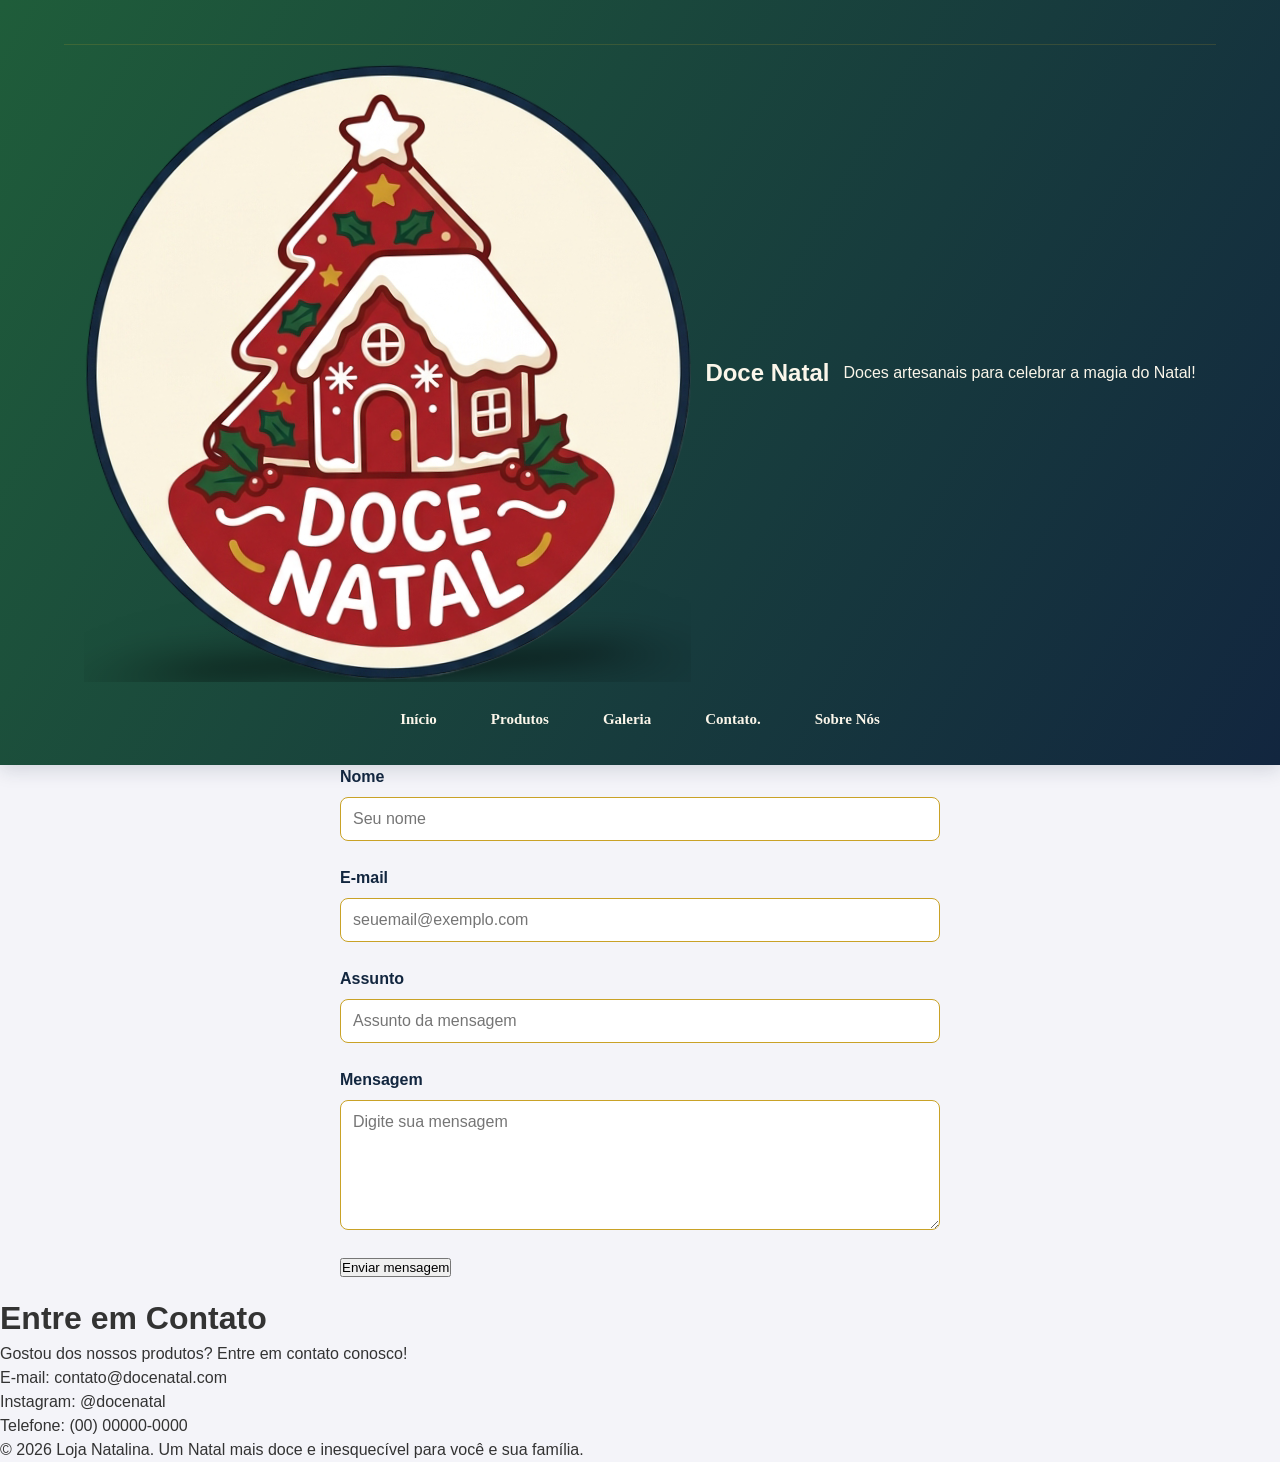
<file: contato.html>
<!DOCTYPE html>
<html lang="pt-br">
<head>
    <meta charset="UTF-8">
    <meta name="viewport" content="width=device-width, initial-scale=1.0">
    <title>Contato - Doce Natal</title>
    <link rel="icon" href="img/favicon.png" sizes="32x32" type="image/png" >
    <link rel="stylesheet" href="css/style.css">
    <link rel="stylesheet" href="css/responsivo.css">
</head>
<body>
<header>
    <nav class="navegacao">
         <img rel="icon" src="img/favicon.png" alt="logo pagina">
         <h1>Doce Natal</h1>
        <p>Doces artesanais para celebrar a magia do Natal!</p>
        <a href="index.html">Início</a>
        <a href="produtos.html">Produtos</a>
        <a href="galeria.html">Galeria</a>
        <a href="contato.html">Contato.</a>
        <a href="sobre.html">Sobre Nós</a>
       
        <!-- Menu hamburguer -->
       <button class="menu-hamburguer" aria-label="Abrir menu"
        aria-expanded="false">
        ☰
       </button>
    </nav>
</header>

<form id="formContato">

    <div class="campo">
        <label for="nome">Nome</label>
        <input type="text" id="nome" placeholder="Seu nome">
        <small class="erro"></small>
    </div>

    <div class="campo">
        <label for="email">E-mail</label>
        <input type="email" id="email" placeholder="seuemail@exemplo.com">
        <small class="erro"></small>
    </div>

    <div class="campo">
        <label for="assunto">Assunto</label>
        <input type="text" id="assunto" placeholder="Assunto da mensagem">
        <small class="erro"></small>
    </div>

    <div class="campo">
        <label for="mensagem">Mensagem</label>
        <textarea id="mensagem" placeholder="Digite sua mensagem"></textarea>
        <small class="erro"></small>
    </div>

    <button type="submit">Enviar mensagem</button>

    <p id="resultado"></p>

</form>

    
   <h1>Entre em Contato</h1>

    <p>Gostou dos nossos produtos? Entre em contato conosco!</p>

    <p>E-mail: contato@docenatal.com</p>

    <p>Instagram: @docenatal</p>

    <p>Telefone: (00) 00000-0000</p>

<footer>
<p>&copy; 2026 Loja Natalina. 
    Um Natal mais doce e inesquecível para você e sua família.
</p>
</footer>

    <script src="js/produtos.js"></script>
    <script src="js/script.js"></script>
</body>
</html>
</file>
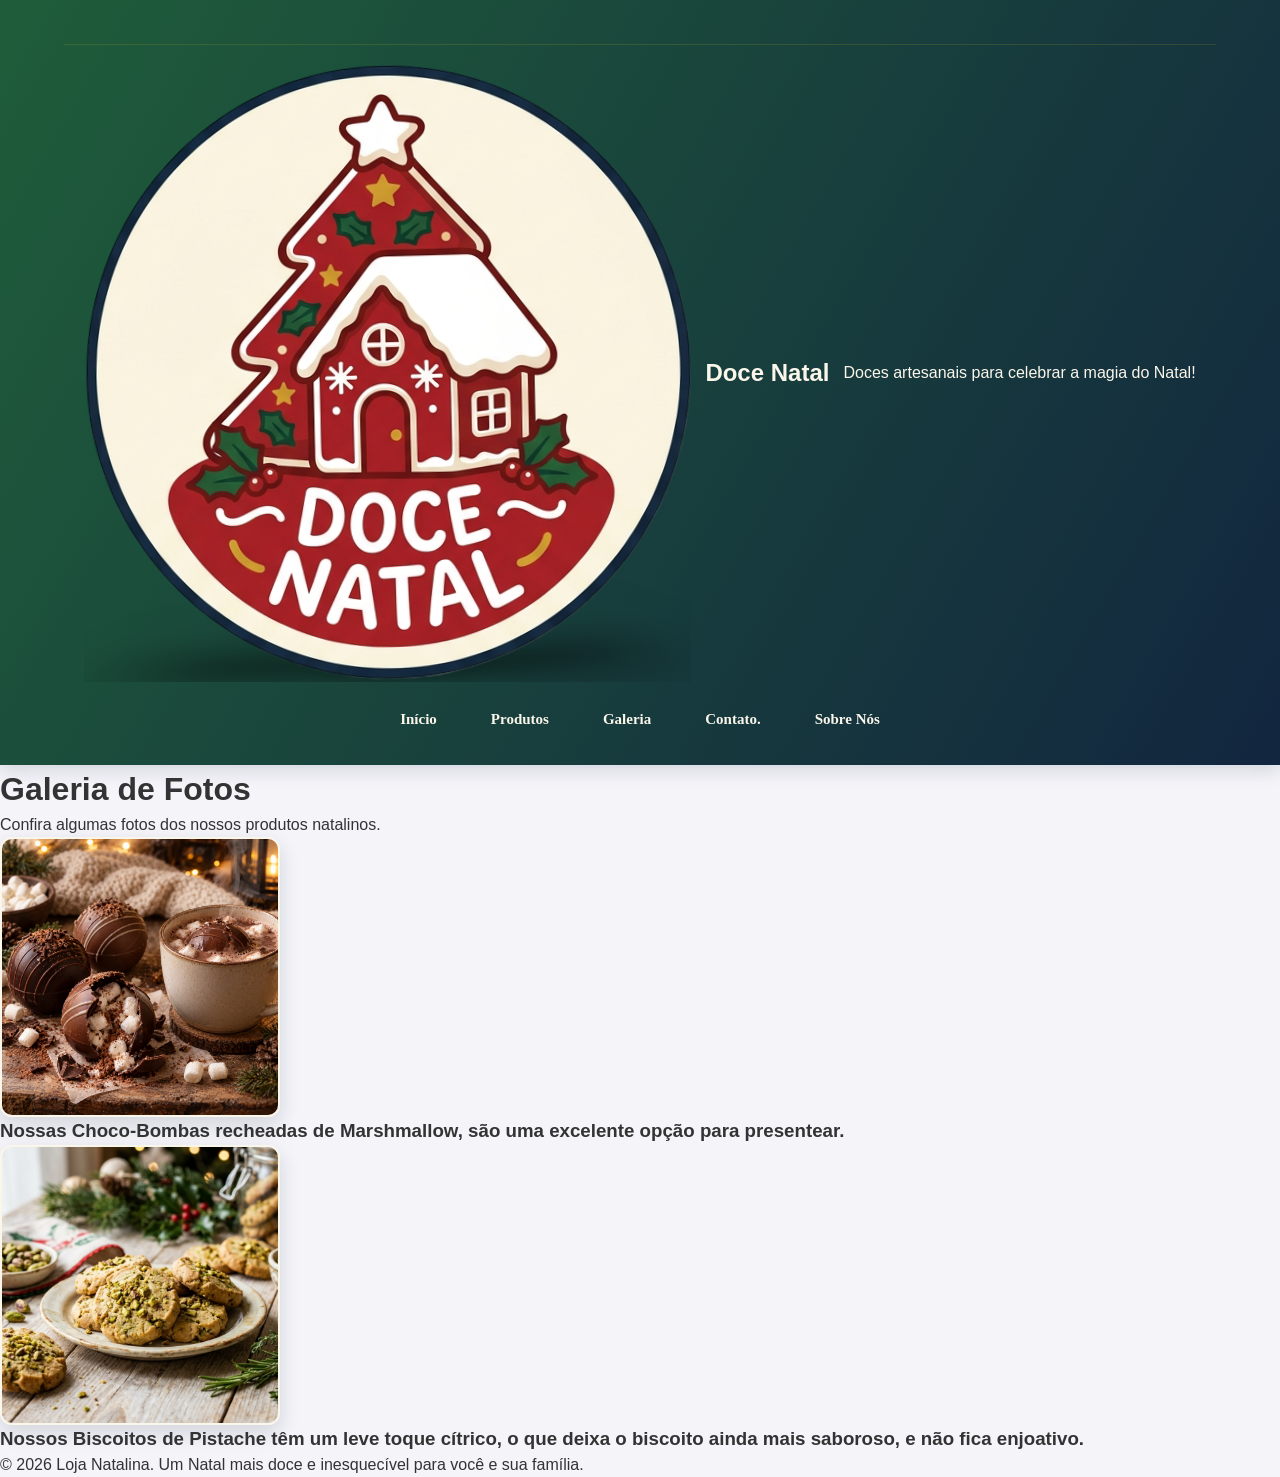
<file: galeria.html>
<!DOCTYPE html>
<html lang="pt-br">
<head>
    <meta charset="UTF-8">
    <meta name="viewport" content="width=device-width, initial-scale=1.0">
    <title>Galeria - Doce Natal</title>
    <link rel="icon" href="img/favicon.png" sizes="32x32" type="image/png" >
    <link rel="stylesheet" href="css/style.css">
    <link rel="stylesheet" href="css/responsivo.css">
</head>
<body>
    <header>
   <nav class="navegacao">
     <img rel="icon" src="img/favicon.png" alt="logo pagina">
    <h1>Doce Natal</h1>
        <p>Doces artesanais para celebrar a magia do Natal!</p>
        <a href="index.html">Início</a>
        <a href="produtos.html">Produtos</a>
        <a href="galeria.html">Galeria</a>
        <a href="contato.html">Contato.</a>
        <a href="sobre.html">Sobre Nós</a>

       <button class="menu-hamburguer" aria-label="Abrir menu"
        aria-expanded="false">
        ☰
    </button>
    </nav>
    </header>


   <h1>Galeria de Fotos</h1>

    <p>Confira algumas fotos dos nossos produtos natalinos.</p>

    <!-- Adicione aqui as imagens dos produtos -->
    <div class="galeria">

     <img src="img/choco-bomba.webp" alt="choco bomba" >
     <h3>Nossas Choco-Bombas recheadas de Marshmallow, são uma excelente opção para presentear.</h3>
  
     <img src="img/pistache.jpg" alt="Biscoitos de pistache" >
     <h3>Nossos Biscoitos de Pistache têm um leve toque cítrico, o que deixa o biscoito ainda mais saboroso, e não fica enjoativo. </h3>

    </div>
<footer>
<p>&copy; 2026 Loja Natalina. 
    Um Natal mais doce e inesquecível para você e sua família.
</p>
</footer>
    
    <script src="js/produtos.js"></script>
    <script src="js/script.js"></script>
</body>
</html>
</file>
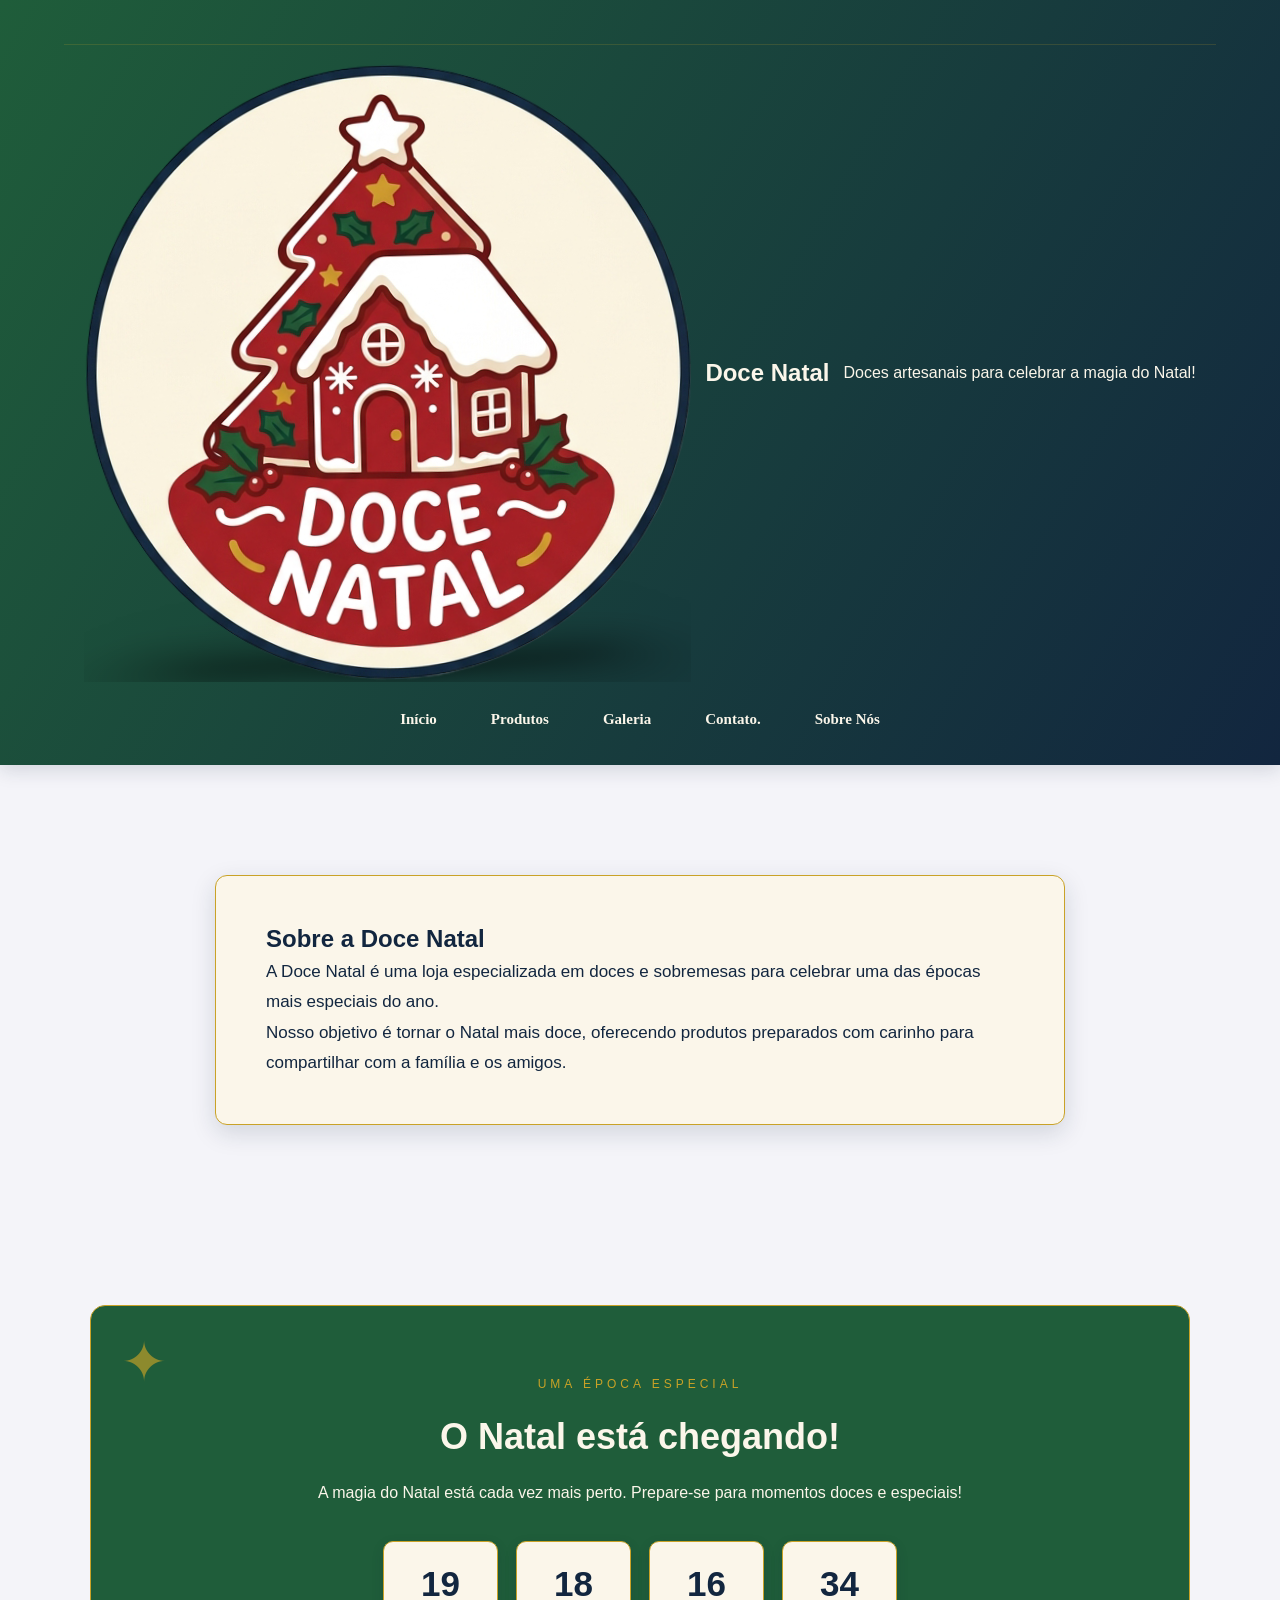
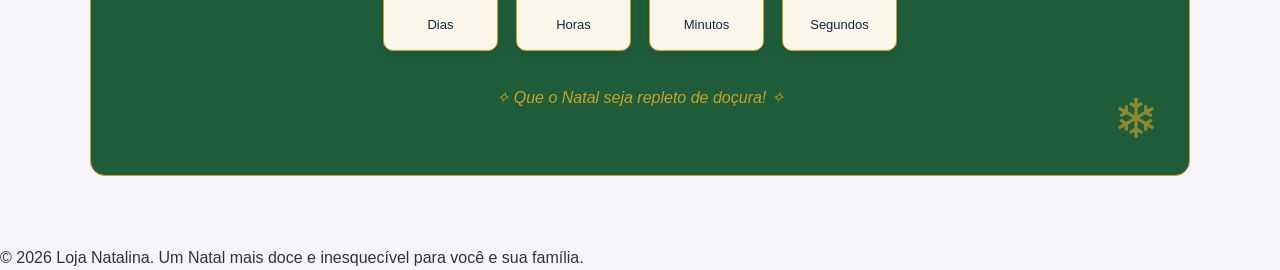
<file: sobre.html>
<!DOCTYPE html>
<html lang="pt-br">
<head>
    <meta charset="UTF-8">
    <meta name="viewport" content="width=device-width, initial-scale=1.0">
    <title>Sobre a loja - Doce Natal</title>
    <link rel="icon" href="img/favicon.png" sizes="32x32" type="image/png" >
    <link rel="stylesheet" href="css/style.css">
    <link rel="stylesheet" href="css/responsivo.css">
</head>
<body>
    <header>
   <nav  class="navegacao">
    <img rel="icon" src="img/favicon.png" alt="logo pagina">
    <h1>Doce Natal</h1>
        <p>Doces artesanais para celebrar a magia do Natal!</p>
        <a href="index.html">Início</a>
        <a href="produtos.html">Produtos</a>
        <a href="galeria.html">Galeria</a>
        <a href="contato.html">Contato.</a>
        <a href="sobre.html">Sobre Nós</a>

       <button class="menu-hamburguer" aria-label="Abrir menu"
        aria-expanded="false">
        ☰
    </button>
    </nav>
    </header>

    <section class="historia">
         <div class="card-historia">
    <h1>Sobre a Doce Natal</h1>
    <p>
        A Doce Natal é uma loja especializada em doces e sobremesas
        para celebrar uma das épocas mais especiais do ano.
    </p>

    <p>
        Nosso objetivo é tornar o Natal mais doce, oferecendo produtos
        preparados com carinho para compartilhar com a família e os amigos.
    </p>
    </div>
    </section>

    <!--CONTAGEM DO NATAL-->

    <section class="contagem-natal">

    <div class="decoracao-natal">✦</div>

    <div class="conteudo-natal">

        <span class="subtitulo-natal">
            UMA ÉPOCA ESPECIAL
        </span>

        <h2>O Natal está chegando!</h2>

        <p>
            A magia do Natal está cada vez mais perto.
            Prepare-se para momentos doces e especiais!
        </p>

        <div class="contador">

            <div class="tempo">
                <span id="dias">00</span>
                <small>Dias</small>
            </div>

            <div class="tempo">
                <span id="horas">00</span>
                <small>Horas</small>
            </div>

            <div class="tempo">
                <span id="minutos">00</span>
                <small>Minutos</small>
            </div>

            <div class="tempo">
                <span id="segundos">00</span>
                <small>Segundos</small>
            </div>

        </div>

        <div class="frase-natal">
            ✧ Que o Natal seja repleto de doçura! ✧
        </div>

    </div>

    <div class="decoracao-natal">❄</div>
</section>


   <footer>
<p>&copy; 2026 Loja Natalina. 
    Um Natal mais doce e inesquecível para você e sua família.
</p>
</footer>

    <script src="js/produtos.js"></script>
    <script src="js/script.js"></script>
</body>
</html>
</file>
<file: css/style.css>
/* =========================================================
   VARIÁVEIS DE CORES — PALETA DOCE NATAL
   ========================================================= */

:root {
    --vermelho: #B3202A;
    --verde: #1F5D3A;
    --dourado: #C9A227;
    --neve: #FFFFFF;
    --creme: #FBF6EA;
    --noite: #12263F;

    /* Transparências e sombras da paleta */
    --sombra-noite: rgba(18, 38, 63, 0.15);
    --sombra-forte: rgba(18, 38, 63, 0.30);
    --fundo-escuro: rgba(18, 38, 63, 0.85);
    --fundo-modal: rgba(18, 38, 63, 0.75);
    --brilho-dourado: rgba(201, 162, 39, 0.18);
}

/* =========================================================
   ESTILOS GERAIS
   ========================================================= */

* {
    box-sizing: border-box;
    margin: 0;
    padding: 0;
    font-family: Arial, sans-serif;
}

html {
    overflow-x: hidden;
    scroll-behavior: smooth;
}

body {
    overflow-x: hidden;
    background-color: var(--creme);
    color: var(--noite);
}

/* =========================================================
   CABEÇALHO E NAVEGAÇÃO
   ========================================================= */

header {
    display: grid;
    grid-template-columns: 75px 1fr;
    grid-template-rows: auto auto auto;
    align-items: center;
    column-gap: 16px;

    width: 100%;
    padding: 22px 5%;

    background: linear-gradient(
        120deg,
        var(--verde),
        var(--noite)
    );

    color: var(--creme);
    box-shadow: 0 5px 18px var(--sombra-noite);
}

/* Logo da loja */

header > img {
    grid-column: 1;
    grid-row: 1 / 3;

    width: 70px;
    height: 70px;

    object-fit: contain;
    padding: 5px;

    background: var(--creme);
    border: 2px solid var(--dourado);
    border-radius: 50%;
}

/* Nome da loja */

header > h1 {
    grid-column: 2;
    grid-row: 1;

    color: var(--dourado);
    font-family: Georgia, serif;
    font-size: 2rem;
    letter-spacing: 1px;
}

/* Descrição da loja */

header > p {
    grid-column: 2;
    grid-row: 2;

    margin: 5px 0 0;
    width: auto;

    color: var(--creme);
    font-size: 0.95rem;
    letter-spacing: 0.5px;
}

/* Barra de navegação */

.navegacao {
    grid-column: 1 / -1;
    grid-row: 3;

    display: flex;
    justify-content: center;
    align-items: center;
    flex-wrap: wrap;
    gap: 14px;

    width: 100%;
    margin-top: 22px;
    padding-top: 18px;

    border-top: 1px solid var(--brilho-dourado);
}

/* Links */

.navegacao a {
    display: inline-block;

    padding: 11px 19px;

    color: var(--creme);
    text-decoration: none;
    font-family: Georgia, serif;
    font-size: 15px;
    font-weight: bold;

    border: 1px solid transparent;
    border-radius: 7px;

    transition:
        background 0.3s ease,
        color 0.3s ease,
        transform 0.3s ease,
        border-color 0.3s ease;
}

.navegacao a:hover {
    background: var(--dourado);
    color: var(--noite);
    border-color: var(--creme);
    transform: translateY(-3px);
}

/* Página atual */

.navegacao a.ativo {
    background: var(--vermelho);
    color: var(--neve);
    border-color: var(--dourado);
}


/* Acessibilidade */

.navegacao a:focus-visible,
button:focus-visible,
input:focus-visible,
textarea:focus-visible,
select:focus-visible {
    outline: 3px solid var(--dourado);
    outline-offset: 3px;
}

/* =========================================================
   CONTAGEM REGRESSIVA DE NATAL
   ========================================================= */

.contagem-natal {
    position: relative;
    overflow: hidden;

    max-width: 1100px;
    margin: 70px auto;
    padding: 65px 25px;

    background: var(--verde);
    color: var(--creme);

    border: 1px solid var(--dourado);
    border-radius: 15px;

    text-align: center;

    opacity: 0;
    transform: translateY(40px);

    transition:
        opacity 1.2s ease,
        transform 1.2s ease;
}

.contagem-natal.visivel {
    opacity: 1;
    transform: translateY(0);
}

.conteudo-natal {
    position: relative;
    z-index: 2;
}

.subtitulo-natal {
    color: var(--dourado);
    font-size: 12px;
    letter-spacing: 4px;
}

.conteudo-natal h2 {
    margin: 15px 0;
    color: var(--creme);
    font-size: 36px;
}

.conteudo-natal p {
    margin-bottom: 35px;
    font-size: 16px;
    line-height: 1.7;
}

.contagem-natal .contador {
    display: flex;
    justify-content: center;
    gap: 18px;
    flex-wrap: wrap;

    margin-bottom: 0;

    color: var(--noite);
    font-weight: normal;
    text-align: center;
}

.tempo {
    display: flex;
    flex-direction: column;
    justify-content: center;

    width: 115px;
    height: 110px;

    background: var(--creme);
    color: var(--noite);

    border: 1px solid var(--dourado);
    border-radius: 10px;

    box-shadow: 0 4px 12px var(--sombra-noite);
}

.tempo span {
    font-size: 35px;
    font-weight: bold;
}

.tempo small {
    margin-top: 5px;
    font-size: 13px;
}

.frase-natal {
    margin-top: 35px;
    color: var(--dourado);
    font-size: 16px;
    font-style: italic;
}

/* Enfeites */

.decoracao-natal {
    position: absolute;
    color: var(--dourado);
    font-size: 55px;
    opacity: 0.65;
}

.decoracao-natal:first-child {
    top: 15px;
    left: 30px;
}

.decoracao-natal:last-child {
    right: 30px;
    bottom: 15px;
}

/* =========================================================
   SEÇÃO SOBRE A HISTÓRIA
   ========================================================= */

.historia {
    display: flex;
    justify-content: center;
    padding: 80px 20px;
}

.card-historia {
    width: 100%;
    max-width: 850px;

    margin: 30px 0;
    padding: 45px 50px;

    background-color: var(--creme);
    color: var(--noite);

    border: 1px solid var(--dourado);
    border-radius: 12px;

    box-shadow: 0 8px 25px var(--sombra-noite);

    opacity: 0;
    transform: translateY(40px);

    transition:
        opacity 1.2s ease,
        transform 1.2s ease;
}

.card-historia h2 {
    margin-bottom: 20px;
    color: var(--verde);
    font-size: 28px;
}

.card-historia p {
    font-size: 17px;
    line-height: 1.8;
}

.card-historia.visivel {
    opacity: 1;
    transform: translateY(0);
}

/* =========================================================
   CONTROLE DE MÚSICA / SINO
   ========================================================= */

.controle-musica {
    position: fixed;
    top: 20px;
    right: 25px;
    z-index: 1000;
}

#botaoMusica {
    display: flex;
    align-items: center;
    gap: 10px;

    padding: 10px 16px;

    border: 1px solid var(--dourado);
    border-radius: 30px;

    background: var(--noite);
    color: var(--creme);

    font-size: 14px;
    cursor: pointer;

    transition:
        background 0.3s ease,
        transform 0.3s ease;
}

#botaoMusica:hover {
    background: var(--verde);
    transform: scale(1.05);
}

#iconeSino {
    display: inline-block;
    font-size: 20px;
    transform-origin: top center;
}

#iconeSino.tocando {
    animation: balancarSino 1.5s ease-in-out infinite;
}

@keyframes balancarSino {
    0% { transform: rotate(0deg); }
    20% { transform: rotate(18deg); }
    40% { transform: rotate(-18deg); }
    60% { transform: rotate(12deg); }
    80% { transform: rotate(-12deg); }
    100% { transform: rotate(0deg); }
}

/* =========================================================
   FORMULÁRIO DE CONTATO
   ========================================================= */

#formContato {
    max-width: 600px;
    margin: auto;
}

.campo {
    display: flex;
    flex-direction: column;
    margin-bottom: 20px;
}

.campo label {
    margin-bottom: 8px;
    color: var(--noite);
    font-weight: bold;
}

.campo input,
.campo textarea {
    padding: 12px;

    border: 1px solid var(--dourado);
    border-radius: 8px;

    background: var(--neve);
    color: var(--noite);

    font-size: 16px;
    outline: none;

    transition: border-color 0.3s ease;
}

.campo textarea {
    min-height: 130px;
    resize: vertical;
}

.campo input:focus,
.campo textarea:focus {
    border-color: var(--verde);
}

.erro {
    margin-top: 5px;
    color: var(--vermelho);
    font-size: 13px;
}

.invalido {
    border: 1px solid var(--vermelho) !important;
}

#resultado {
    margin-top: 15px;
    font-weight: bold;
}

.sucesso {
    color: var(--verde);
}

/* =========================================================
   GALERIA
   ========================================================= */

.galeria img {
    width: 280px;
    height: 280px;

    object-fit: cover;

    border: 2px solid var(--creme);
    border-radius: 12px;

    box-shadow: 0 8px 20px var(--sombra-noite);

    cursor: pointer;

    transition:
        transform 0.35s ease,
        box-shadow 0.35s ease;
}

.galeria img:hover {
    transform: translateY(-6px) scale(1.03);
    box-shadow: 0 14px 30px var(--sombra-forte);
}

/* =========================================================
   LIGHTBOX
   ========================================================= */

.lightbox {
    display: none;

    position: fixed;
    inset: 0;
    z-index: 9999;

    padding: 30px;

    background: var(--fundo-escuro);
    backdrop-filter: blur(7px);

    justify-content: center;
    align-items: center;
    flex-direction: column;
}

.lightbox.ativo {
    display: flex;
    animation: aparecer 0.35s ease;
}

.lightbox-imagem {
    width: auto;
    height: auto;

    max-width: 85vw;
    max-height: 72vh;

    object-fit: contain;

    border-radius: 14px;

    box-shadow:
        0 0 25px var(--brilho-dourado),
        0 20px 55px var(--sombra-forte);

    animation: ampliar 0.4s ease;
}

.lightbox-texto {
    max-width: 750px;
    margin-top: 22px;

    color: var(--creme);
    font-size: 18px;
    line-height: 1.6;

    text-align: center;

    text-shadow: 0 2px 8px var(--sombra-forte);
}

.lightbox-fechar {
    position: absolute;
    top: 22px;
    right: 35px;

    color: var(--creme);
    font-size: 45px;

    cursor: pointer;

    transition:
        transform 0.3s ease,
        color 0.3s ease;
}

.lightbox-fechar:hover {
    color: var(--dourado);
    transform: scale(1.2);
}

@keyframes aparecer {
    from { opacity: 0; }
    to { opacity: 1; }
}

@keyframes ampliar {
    from {
        transform: scale(0.85);
        opacity: 0;
    }

    to {
        transform: scale(1);
        opacity: 1;
    }
}

/* =========================================================
   MENU HAMBÚRGUER
   ========================================================= */

.menu-hamburguer {
    display: none;
}

/* =========================================================
   SLIDESHOW
   ========================================================= */

.slideshow {
    width: 100%;
    max-width: 1100px;

    margin: 40px auto;
    overflow: hidden;

    border-radius: 22px;

    opacity: 0;
    transform: translateY(45px);

    transition:
        opacity 1s ease,
        transform 1s ease;
}

.slides {
    position: relative;
    min-height: 430px;
}

.slide {
    position: absolute;
    inset: 0;

    display: grid;
    grid-template-columns: 1fr 1fr;

    opacity: 0;
    visibility: hidden;
    pointer-events: none;

    transform: translateX(25px);

    transition:
        opacity 0.7s ease,
        transform 0.7s ease,
        visibility 0.7s;
}

.slide.ativo {
    opacity: 1;
    visibility: visible;
    pointer-events: auto;
    transform: translateX(0);
}

.slideshow.visivel {
    opacity: 1;
    transform: translateY(0);
}

.slide-imagem {
    overflow: hidden;
}

.slide-imagem img {
    width: 100%;
    height: 100%;
    object-fit: cover;
}

.slide-texto {
    display: flex;
    flex-direction: column;
    justify-content: center;

    padding: 55px 40px;

    background: var(--creme);
    color: var(--noite);
}

/* =========================================================
   PARALLAX
   ========================================================= */

.parallax {
    position: relative;
    width: 100%;
    height: 250vh;
}

.cena {
    position: sticky;
    top: 0;

    width: 100%;
    height: 100vh;

    overflow: hidden;

    background: var(--noite);
}

.cena img {
    position: absolute;
    display: block;

    pointer-events: none;
    user-select: none;

    will-change: transform, opacity;
}

/* Céu */

#ceu {
    top: 0;
    left: 0;
    z-index: 1;

    width: 100%;
    height: 100%;

    object-fit: cover;
}

/* Floresta */

#floresta {
    bottom: -2%;
    left: -10%;
    z-index: 2;

    width: 120%;
    height: auto;
}

/* Vila */

#vila {
    bottom: -4%;
    left: 7.5%;
    z-index: 3;

    width: 85%;
    height: auto;
}

/* Papai Noel */

#noel {
    top: 12%;
    left: 5%;
    z-index: 4;

    width: clamp(220px, 35vw, 650px);
    height: auto;
}

/* =========================================================
   PRODUTOS
   ========================================================= */

.filtros-container {
    display: flex;
    justify-content: center;
    flex-wrap: wrap;
    gap: 12px;

    margin-bottom: 16px;
}

.filtros-container input,
.filtros-container select {
    padding: 10px 14px;

    border: 1px solid var(--dourado);
    border-radius: 6px;

    background: var(--neve);
    color: var(--noite);

    outline: none;
    font-size: 1rem;
}

.filtros-container input {
    min-width: 260px;
}

.filtros-container input:focus,
.filtros-container select:focus {
    border-color: var(--verde);
}

/* Contador de produtos */

.contador {
    display: block;

    margin-bottom: 24px;

    color: var(--noite);
    font-weight: bold;
    text-align: center;
}

/* Grade de produtos */

.grid-produtos {
    display: grid;
    grid-template-columns: repeat(auto-fill, minmax(220px, 1fr));
    gap: 20px;

    max-width: 1200px;
    margin: 0 auto;
}

/* Card individual */

.card-produto {
    display: flex;
    flex-direction: column;
    justify-content: space-between;

    padding: 16px;

    background-color: var(--neve);
    color: var(--noite);

    border: 1px solid var(--brilho-dourado);
    border-radius: 8px;

    box-shadow: 0 4px 8px var(--sombra-noite);

    transition:
        transform 0.3s ease,
        box-shadow 0.3s ease;
}

.card-produto:hover {
    transform: translateY(-6px);
    box-shadow: 0 10px 22px var(--sombra-forte);
}

.card-produto img {
    width: 100%;
    height: 180px;

    object-fit: cover;
    border-radius: 6px;
}

.card-produto .titulo {
    margin: 12px 0 6px;

    color: var(--noite);
    font-size: 1.1rem;
}

.card-produto .categoria-tag {
    margin-bottom: 8px;

    color: var(--verde);
    font-size: 0.8rem;
    text-transform: uppercase;
}

.card-produto .preco {
    margin-bottom: 12px;

    color: var(--verde);
    font-size: 1.2rem;
    font-weight: bold;
}

.card-produto button {
    padding: 10px;

    border: none;
    border-radius: 4px;

    background-color: var(--vermelho);
    color: var(--neve);

    cursor: pointer;
    font-weight: bold;

    transition:
        background 0.3s ease,
        transform 0.3s ease;
}

.card-produto button:hover {
    background-color: var(--verde);
    transform: translateY(-2px);
}

/* Mensagem de produtos vazios */

.mensagem-vazia {
    margin-top: 40px;

    color: var(--noite);
    font-size: 1.2rem;
    text-align: center;
}

/* =========================================================
   NOTIFICAÇÃO TOAST
   ========================================================= */

#toast-container {
    position: fixed;
    right: 20px;
    bottom: 20px;
    z-index: 1000;
}

.toast {
    margin-top: 10px;
    padding: 12px 20px;

    border-radius: 6px;

    background-color: var(--verde);
    color: var(--neve);

    box-shadow: 0 4px 10px var(--sombra-noite);

    font-weight: bold;

    animation: fadeIn 0.3s, fadeOut 0.5s 2.5s forwards;
}

@keyframes fadeIn {
    from {
        opacity: 0;
        transform: translateY(20px);
    }

    to {
        opacity: 1;
        transform: translateY(0);
    }
}

@keyframes fadeOut {
    from {
        opacity: 1;
        transform: translateY(0);
    }

    to {
        opacity: 0;
        transform: translateY(20px);
    }
}

/* =========================================================
   MODAL DE DETALHES DOS PRODUTOS
   ========================================================= */

.modal {
    position: fixed;
    top: 0;
    left: 0;
    z-index: 999;

    display: flex;
    justify-content: center;
    align-items: center;

    width: 100%;
    height: 100%;

    padding: 16px;

    background-color: var(--fundo-modal);
}

.modal-conteudo {
    position: relative;

    width: 100%;
    max-width: 650px;

    padding: 24px;

    border: 1px solid var(--dourado);
    border-radius: 10px;

    background-color: var(--creme);

    box-shadow: 0 5px 15px var(--sombra-forte);
}

.fechar {
    position: absolute;
    top: 12px;
    right: 16px;

    color: var(--noite);
    font-size: 28px;
    font-weight: bold;

    cursor: pointer;

    transition: color 0.3s ease;
}

.fechar:hover {
    color: var(--vermelho);
}

.modal-body {
    display: flex;
    flex-wrap: wrap;
    gap: 20px;
}

.modal-body img {
    width: 250px;
    height: 250px;

    object-fit: cover;
    border-radius: 8px;
}

.modal-info {
    display: flex;
    flex: 1;
    flex-direction: column;
    gap: 8px;
}

.quantidade-texto {
    color: var(--verde);
    font-size: 0.9rem;
    font-style: italic;
}

.descricao-texto {
    margin: 8px 0;

    color: var(--noite);
    line-height: 1.4;
}

/* Imagem e título dos produtos clicáveis */

.card-produto img,
.card-produto .titulo {
    cursor: pointer;
}

/* =========================================================
   SEÇÃO DE DESTAQUES
   ========================================================= */

.destaques {
    padding: 80px 8%;
    background: var(--creme);
}

.titulo-destaques {
    margin-bottom: 45px;
    text-align: center;
}

.titulo-destaques span {
    color: var(--vermelho);
    font-size: 14px;
}

.titulo-destaques h2 {
    margin: 12px 0;

    color: var(--verde);
    font-size: 34px;
}

.titulo-destaques p {
    color: var(--noite);
}

/* Grade */

.grade-destaques {
    display: grid;
    grid-template-columns: repeat(3, 1fr);
    gap: 30px;

    max-width: 1200px;
    margin: auto;
}

/* Cards */

.card-destaque {
    overflow: hidden;

    border: 1px solid var(--brilho-dourado);
    border-radius: 18px;

    background: var(--neve);

    box-shadow: 0 5px 20px var(--sombra-noite);

    opacity: 0;
    transform: translateY(40px);

    transition:
        opacity 0.8s ease,
        transform 0.8s ease,
        box-shadow 0.3s ease;
}

.card-destaque.visivel {
    opacity: 1;
    transform: translateY(0);
}

.card-destaque:hover {
    transform: translateY(-8px);
    box-shadow: 0 12px 25px var(--sombra-forte);
}

/* Imagem */

.card-imagem {
    width: 100%;
    height: 230px;
    overflow: hidden;
}

.card-imagem img {
    width: 100%;
    height: 100%;

    object-fit: cover;

    transition: transform 0.5s ease;
}

.card-destaque:hover .card-imagem img {
    transform: scale(1.06);
}

/* Conteúdo */

.card-conteudo {
    padding: 22px;
}

.card-conteudo h3 {
    margin-bottom: 12px;

    color: var(--verde);
    font-size: 21px;
}

.card-conteudo p {
    margin-bottom: 18px;

    color: var(--noite);
    line-height: 1.6;
}

.card-quantidade {
    display: block;
    margin-bottom: 18px;

    color: var(--noite);
    font-size: 14px;
}

.card-preco {
    display: block;
    margin-bottom: 18px;

    color: var(--vermelho);
    font-size: 20px;
    font-weight: bold;
}

.card-botao {
    display: inline-block;

    padding: 11px 20px;

    border-radius: 8px;

    background: var(--verde);
    color: var(--neve);

    text-decoration: none;

    transition:
        background 0.3s ease,
        transform 0.3s ease;
}

.card-botao:hover {
    background: var(--vermelho);
    transform: translateY(-3px);
}

/* =========================================================
   CHAMADA FINAL
   ========================================================= */

.chamada-final {
    position: relative;
    z-index: 2;

    overflow: visible;

    padding: 80px 8% 110px;

    background: var(--creme);

    opacity: 0;
    transform: translateY(45px);

    transition:
        opacity 1s ease,
        transform 1s ease;
}

.chamada-final.visivel {
    opacity: 1;
    transform: translateY(0);
}

.chamada-conteudo {
    position: relative;

    display: grid;
    grid-template-columns: 1fr 1fr;
    align-items: center;
    gap: 45px;

    max-width: 1150px;
    margin: auto;
}

/* Área da imagem */

.chamada-imagem {
    position: relative;

    display: flex;
    justify-content: center;
    align-items: flex-start;

    width: 100%;
    height: 440px;

    overflow: hidden;

    transform: translateY(110px);
}

.chamada-imagem img {
    position: absolute;
    top: 0;

    width: auto;
    height: 90%;
    max-width: none;

    object-fit: contain;
    object-position: top center;

    transform: scale(1.15);
    transform-origin: top center;
}

/* Texto */

.chamada-texto span {
    color: var(--vermelho);
    font-size: 15px;
}

.chamada-texto h2 {
    margin: 15px 0 20px;

    color: var(--verde);
    font-size: 38px;
    line-height: 1.2;
}

.chamada-texto p {
    margin-bottom: 28px;

    color: var(--noite);
    font-size: 16px;
    line-height: 1.8;
}

/* Botão */

.chamada-botao {
    display: inline-block;

    padding: 15px 27px;

    border-radius: 8px;

    background: var(--vermelho);
    color: var(--neve);

    text-decoration: none;

    transition:
        background 0.3s ease,
        transform 0.3s ease;
}

.chamada-botao:hover {
    background: var(--verde);
    transform: translateY(-4px);
}

/* =========================================================
   EFEITO DE NEVE
   ========================================================= */

#neve {
    position: fixed;
    inset: 0;
    z-index: 9999;

    width: 100%;
    height: 100%;

    opacity: 0.55;
    pointer-events: none;
}
</file>
<file: css/responsivo.css>
*, 
*::before, 
*::after {
  box-sizing: border-box;
  margin: 0;
  padding: 0;
}

html {
  font-size: 100%;
}

body {
  font-family: system-ui, -apple-system, sans-serif;
  line-height: 1.5;
  color: #333;
  background-color: #f4f4f9;
  width: 100%;
  overflow-x: hidden;
}

img {
  max-width: 100%;
  height: auto;
  display: block;
}

.container {
  width: 100%;
  max-width: 75rem;
  margin: 0 auto;
  padding: 1.5rem 1rem;
}

.cards-grid {
  display: grid;
  grid-template-columns: 1fr;
  gap: 1.5rem;
}

.card {
  background: #ffffff;
  border-radius: 0.5rem;
  overflow: hidden;
  box-shadow: 0 0.25rem 0.5rem rgba(0, 0, 0, 0.1);
  display: flex;
  flex-direction: column;
}

.card-content {
  padding: 1.25rem;
  display: flex;
  flex-direction: column;
  flex-grow: 1;
}

.card-title {
  font-size: 1.25rem;
  margin-bottom: 0.5rem;
  overflow-wrap: break-word;
}

.card-text {
  font-size: 1rem;
  color: #666;
  margin-bottom: 1.25rem;
  flex-grow: 1;
  overflow-wrap: break-word;
}

.btn {
  display: inline-block;
  width: 100%; 
  padding: 0.75rem 1rem;
  background-color: #0066cc;
  color: #ffffff;
  text-align: center;
  text-decoration: none;
  border-radius: 0.25rem;
  font-size: 1rem;
  font-weight: bold;
  border: none;
  cursor: pointer;
  white-space: normal;
  word-wrap: break-word;
}

.btn:hover {
  background-color: #004999;
}

@media (min-width: 37.5rem) {
  .cards-grid {
    grid-template-columns: repeat(2, 1fr);
  }

  .btn {
    width: auto;
    align-self: flex-start;
  }
}

/* Desktop / Telas Grandes (a partir de 1024px / 64rem): 4 Colunas */
@media (min-width: 64rem) {
  .cards-grid {
    grid-template-columns: repeat(4, 1fr);
  }
}
</file>
